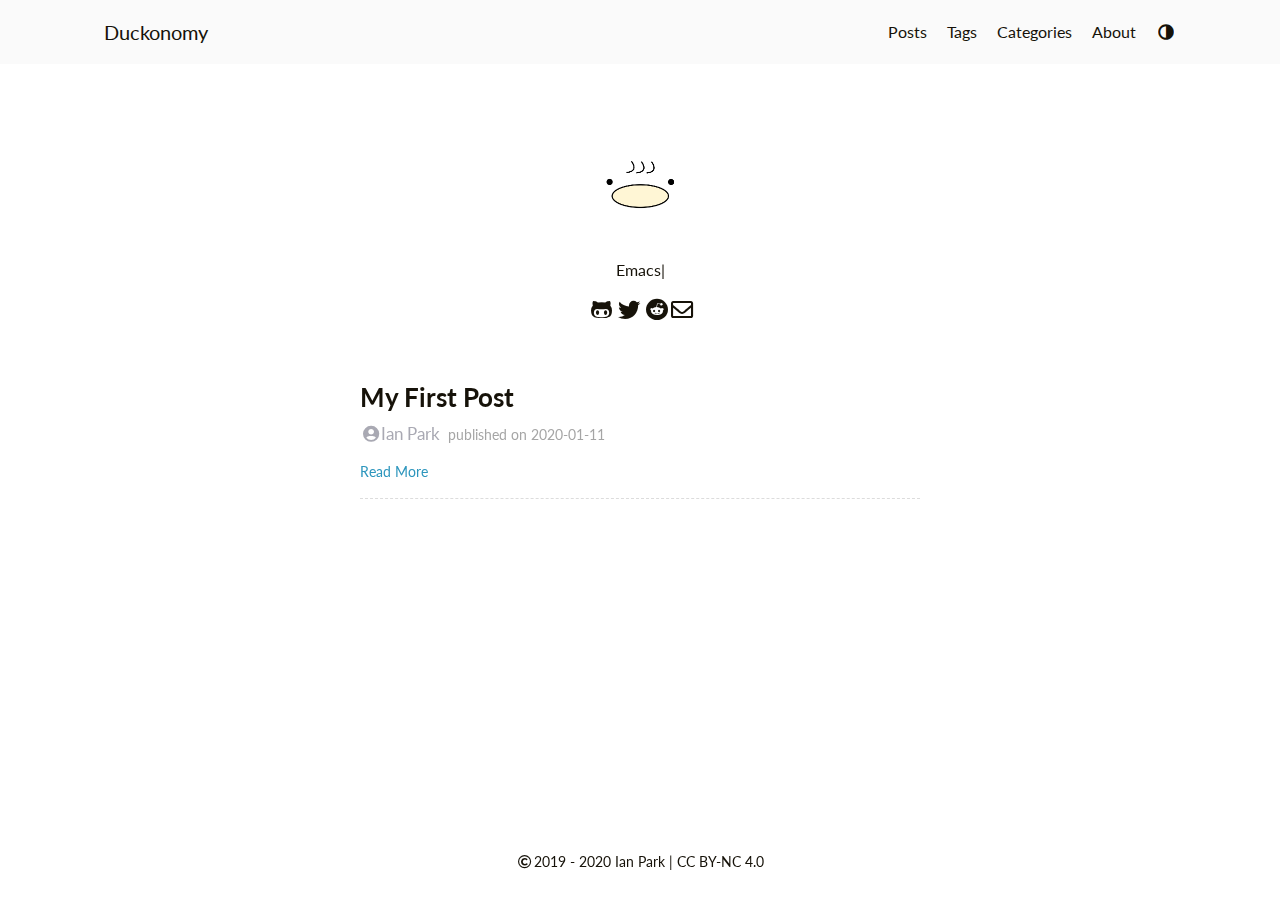
<file: index.html>
<!doctype html><html lang=en><head><meta name=generator content="Hugo 0.62.2"><meta charset=utf-8><meta http-equiv=x-ua-compatible content="IE=edge,chrome=1"><title>Duckonomy</title><meta name=viewport content="width=device-width,initial-scale=1"><meta name=robots content="noodp"><meta name=Description content="LoveIt Theme Demo"><link rel=canonical href=https://duckonomy.com/><link rel="shortcut icon" type=image/x-icon href=/favicon.ico><link rel=apple-touch-icon sizes=180x180 href=/apple-touch-icon.png><link rel=icon type=image/png sizes=32x32 href=/favicon-32x32.png><link rel=icon type=image/png sizes=16x16 href=/favicon-16x16.png><link rel=manifest href=/site.webmanifest><link rel=mask-icon href=/safari-pinned-tab.svg color=#5bbad5><meta name=msapplication-TileColor content="#da532c"><meta name=theme-color content="#ffffff"><link rel=alternate href=/index.xml type=application/rss+xml title=Duckonomy><link rel=feed href=/index.xml type=application/rss+xml title=Duckonomy><meta name=twitter:card content="summary"><meta name=twitter:title content="Duckonomy"><meta name=twitter:description content="LoveIt Theme Demo"><script type=application/ld+json>{"@context":"http://schema.org","@type":"WebSite","url":"https:\/\/duckonomy.com\/","author":{"@type":"Person","name":"Ian Park"},"description":"LoveIt Theme Demo","image":"https:\/\/duckonomy.com\/cover.png","thumbnailUrl":"https:\/\/duckonomy.com\/logo.png","license":"This work is licensed under a Creative Commons Attribution-NonCommercial 4.0 International License.","name":"Duckonomy"}</script><link rel=stylesheet href=/css/style.min.css><link rel=stylesheet href=/css/lib/fontawesome-free/all.min.min.css><link rel=stylesheet href=/css/lib/animate/animate.min.min.css></head><body><script>window.isDark=(window.localStorage&&window.localStorage.getItem('theme'))==='dark';window.isDark&&document.body.classList.add('dark-theme');</script><div class=wrapper><nav class=navbar><div class=navbar-container><div class="navbar-header animated bounceIn"><a href=https://duckonomy.com/>Duckonomy</a></div><div class=navbar-menu><a class=menu-item href=https://duckonomy.com/posts>Posts</a>
<a class=menu-item href=https://duckonomy.com/tags>Tags</a>
<a class=menu-item href=https://duckonomy.com/categories>Categories</a>
<a class=menu-item href=https://duckonomy.com/about>About</a>
<a href=javascript:void(0); class=theme-switch><i class="fas fa-adjust fa-rotate-180 fa-fw"></i></a></div></div></nav><nav class=navbar-mobile><div class=navbar-container><div class=navbar-header><div class="navbar-header-title animated bounceIn"><a href=https://duckonomy.com/>Duckonomy</a></div><div class=menu-toggle id=menu-toggle><span></span><span></span><span></span></div></div><div class=navbar-menu id=mobile-menu><a class=menu-item href=https://duckonomy.com/posts>Posts</a>
<a class=menu-item href=https://duckonomy.com/tags>Tags</a>
<a class=menu-item href=https://duckonomy.com/categories>Categories</a>
<a class=menu-item href=https://duckonomy.com/about>About</a>
<a href=javascript:void(0); class=theme-switch><i class="fas fa-adjust fa-rotate-180 fa-fw"></i></a></div></div></nav><main class=main><div class=container><div class=post-warp><div class=home-intro><div class=home-avatar><a href=/posts><img src=/images/avatar.png alt=avatar></a></div><h2 class=home-description><div id=rtp-ed83ced83864d2c719ee76e7b44739d6 hidden>Emacs, Linux, and Web</div><div id=tp-ed83ced83864d2c719ee76e7b44739d6 class=typeit></div></h2><div class=home-social-links><a href=https://github.com/duckonomy rel="me noopener noreffer" target=_blank><i class="fab fa-github-alt fa-fw"></i></a><a href=https://twitter.com/duckonomy rel="me noopener noreffer" target=_blank><i class="fab fa-twitter fa-fw"></i></a><a href=https://www.reddit.com/user/duckonomy rel="me noopener noreffer" target=_blank><i class="fab fa-reddit fa-fw"></i></a><a href=mailto:contact@duckonomy.com rel="me noopener noreffer"><i class="far fa-envelope" target="_blank fa-fw"></i></a></div></div><article class=post itemscope itemtype=http://schema.org/Article><h1 class="post-title post-list-title" itemprop="name headline"><a href=https://duckonomy.com/2020/01/my-first-post/>My First Post</a></h1><div class=post-meta><a class=author href=https://duckonomy.com/ rel=author><i class="fas fa-user-circle fa-fw"></i>Ian Park&nbsp;</a>
published on&nbsp;<time datetime=2020-01-11>2020-01-11</time>&nbsp;</div><div class=post-content></div><div class=post-footer><a href=https://duckonomy.com/2020/01/my-first-post/>Read More</a></div></article></div></div></main><footer class=footer><div class=copyright><div class=copyright-line><i class="far fa-copyright fa-fw"></i><span itemprop=copyrightYear>2019 - 2020</span><span class=author itemprop=copyrightHolder>&nbsp;<a href=https://duckonomy.com/>Ian Park</a></span><span class=license>&nbsp;|&nbsp;<a rel="license external nofollow noopener noreffer" href=https://creativecommons.org/licenses/by-nc/4.0/ target=_blank>CC BY-NC 4.0</a></span></div></div></footer><script src=/js/lib/jquery/jquery.slim.min.min.js></script><script src=/js/lib/lazysizes/lazysizes.min.min.js></script><script src=/js/lib/smooth-scroll/smooth-scroll.polyfills.min.min.js></script><script>window.scroll=new SmoothScroll('[data-scroll]',{speed:300,speedAsDuration:true});</script><script src=/js/lib/typeit/typeit.modern.min.min.js></script><script>window.typeitArr=[["tp-ed83ced83864d2c719ee76e7b44739d6"]];</script><script src=/js/blog.min.js></script></div><a href=# class=dynamic-to-top id=dynamic-to-top data-scroll><span>&nbsp;</span></a></body></html>
</file>
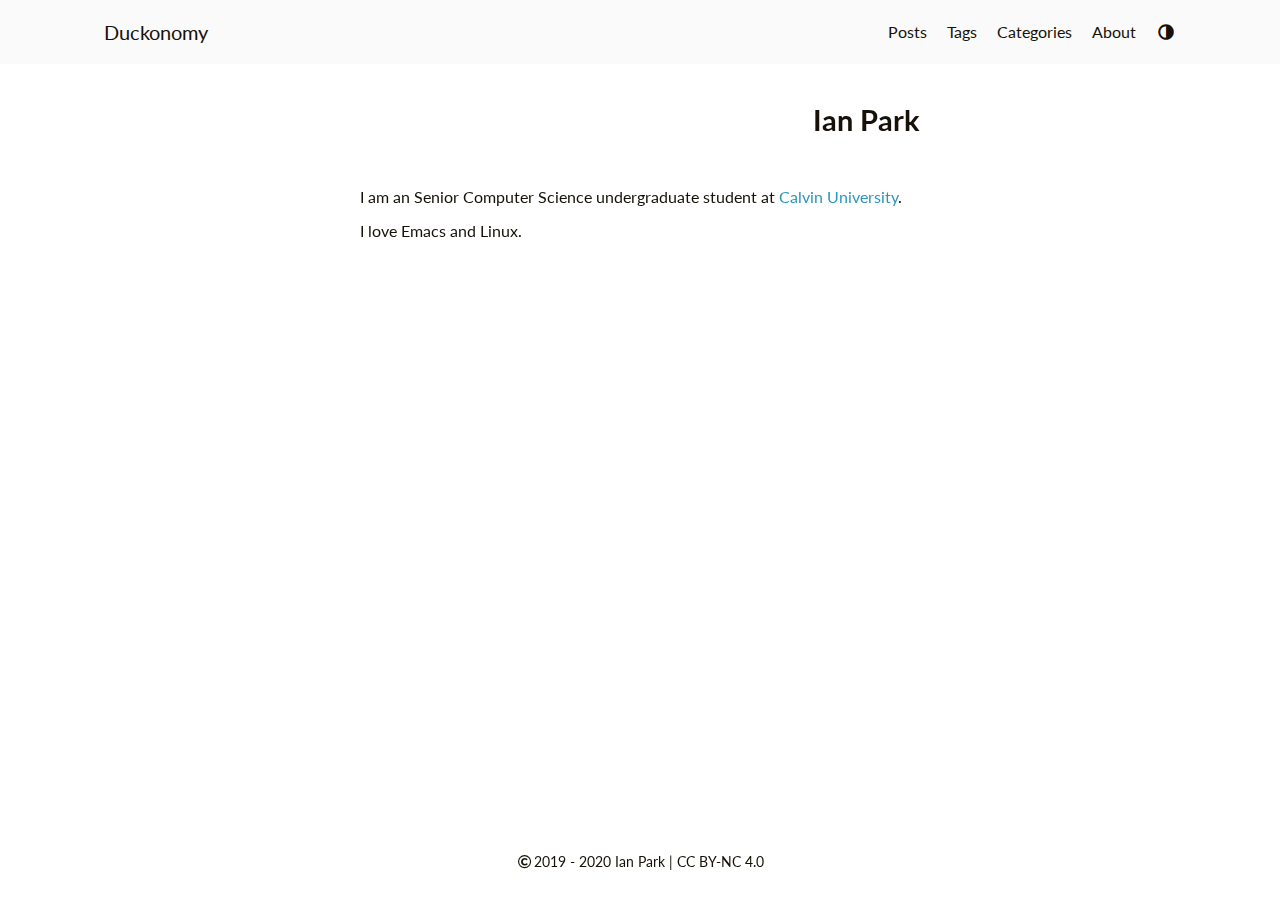
<file: about/index.html>
<!doctype html><html lang=en><head><meta charset=utf-8><meta http-equiv=x-ua-compatible content="IE=edge,chrome=1"><title>Ian Park | Duckonomy</title><meta name=viewport content="width=device-width,initial-scale=1"><meta name=robots content="noodp"><meta name=Description content="LoveIt Theme Demo"><link rel=canonical href=https://duckonomy.com/about/><link rel="shortcut icon" type=image/x-icon href=/favicon.ico><link rel=apple-touch-icon sizes=180x180 href=/apple-touch-icon.png><link rel=icon type=image/png sizes=32x32 href=/favicon-32x32.png><link rel=icon type=image/png sizes=16x16 href=/favicon-16x16.png><link rel=manifest href=/site.webmanifest><link rel=mask-icon href=/safari-pinned-tab.svg color=#5bbad5><meta name=msapplication-TileColor content="#da532c"><meta name=theme-color content="#ffffff"><meta name=twitter:card content="summary"><meta name=twitter:title content="Ian Park"><meta name=twitter:description content="I am an Senior Computer Science undergraduate student at Calvin University.
I love Emacs and Linux."><script type=application/ld+json>{"@context":"http://schema.org","@type":"BlogPosting","headline":"Ian Park","mainEntityOfPage":{"@type":"WebPage","@id":"https:\/\/duckonomy.com\/about\/"},"image":{"@type":"ImageObject","url":"https:\/\/duckonomy.com\/cover.png","width":800,"height":600},"genre":"page","wordcount":16,"url":"https:\/\/duckonomy.com\/about\/","datePublished":"2019-08-02T11:04:49\x2b08:00","dateModified":"2019-08-02T11:04:49\x2b08:00","license":"This work is licensed under a Creative Commons Attribution-NonCommercial 4.0 International License.","publisher":{"@type":"Organization","name":"Ian Park","logo":{"@type":"ImageObject","url":"https:\/\/duckonomy.com\/logo.png","width":127,"height":40}},"description":""}</script><link rel=stylesheet href=/css/style.min.css><link rel=stylesheet href=/css/lib/fontawesome-free/all.min.min.css><link rel=stylesheet href=/css/lib/animate/animate.min.min.css></head><body><script>window.isDark=(window.localStorage&&window.localStorage.getItem('theme'))==='dark';window.isDark&&document.body.classList.add('dark-theme');</script><div class=wrapper><nav class=navbar><div class=navbar-container><div class="navbar-header animated bounceIn"><a href=https://duckonomy.com/>Duckonomy</a></div><div class=navbar-menu><a class=menu-item href=https://duckonomy.com/posts>Posts</a>
<a class=menu-item href=https://duckonomy.com/tags>Tags</a>
<a class=menu-item href=https://duckonomy.com/categories>Categories</a>
<a class=menu-item href=https://duckonomy.com/about>About</a>
<a href=javascript:void(0); class=theme-switch><i class="fas fa-adjust fa-rotate-180 fa-fw"></i></a></div></div></nav><nav class=navbar-mobile><div class=navbar-container><div class=navbar-header><div class="navbar-header-title animated bounceIn"><a href=https://duckonomy.com/>Duckonomy</a></div><div class=menu-toggle id=menu-toggle><span></span><span></span><span></span></div></div><div class=navbar-menu id=mobile-menu><a class=menu-item href=https://duckonomy.com/posts>Posts</a>
<a class=menu-item href=https://duckonomy.com/tags>Tags</a>
<a class=menu-item href=https://duckonomy.com/categories>Categories</a>
<a class=menu-item href=https://duckonomy.com/about>About</a>
<a href=javascript:void(0); class=theme-switch><i class="fas fa-adjust fa-rotate-180 fa-fw"></i></a></div></div></nav><main class=main><div class=container><div class="post-warp single"><h1 class="post-title animated pulse faster">Ian Park</h1><div class=post-content><p>I am an Senior Computer Science undergraduate student at <a href=https://calvin.edu>Calvin University</a>.</p><p>I love Emacs and Linux.</p></div></div></div></main><footer class=footer><div class=copyright><div class=copyright-line><i class="far fa-copyright fa-fw"></i><span itemprop=copyrightYear>2019 - 2020</span><span class=author itemprop=copyrightHolder>&nbsp;<a href=https://duckonomy.com/>Ian Park</a></span><span class=license>&nbsp;|&nbsp;<a rel="license external nofollow noopener noreffer" href=https://creativecommons.org/licenses/by-nc/4.0/ target=_blank>CC BY-NC 4.0</a></span></div></div></footer><script src=/js/lib/jquery/jquery.slim.min.min.js></script><script src=/js/lib/lazysizes/lazysizes.min.min.js></script><script src=/js/lib/smooth-scroll/smooth-scroll.polyfills.min.min.js></script><script>window.scroll=new SmoothScroll('[data-scroll]',{speed:300,speedAsDuration:true});</script><script src=/js/blog.min.js></script></div><a href=# class=dynamic-to-top id=dynamic-to-top data-scroll><span>&nbsp;</span></a></body></html>
</file>
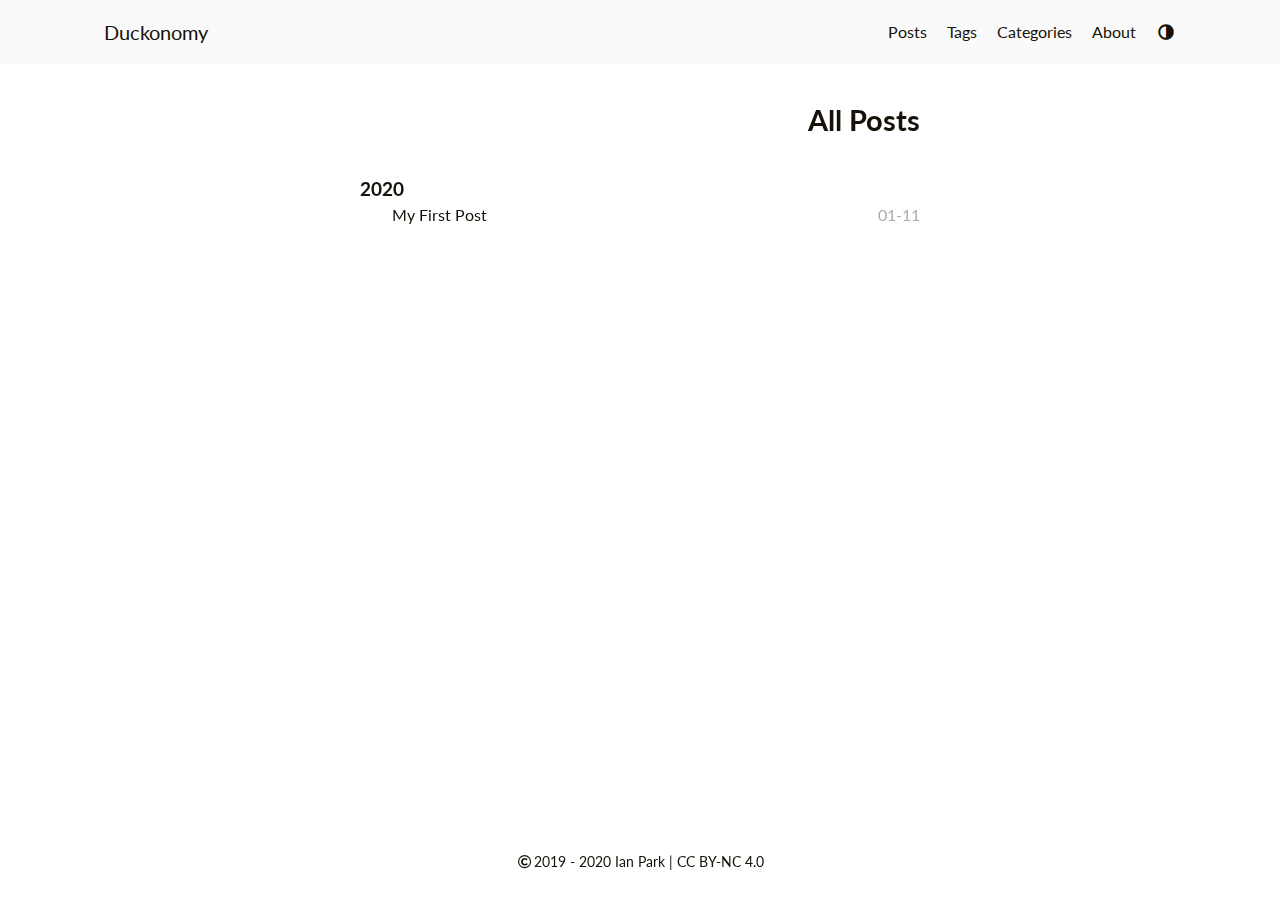
<file: posts/index.html>
<!doctype html><html lang=en><head><meta charset=utf-8><meta http-equiv=x-ua-compatible content="IE=edge,chrome=1"><title>All Posts | Duckonomy</title><meta name=viewport content="width=device-width,initial-scale=1"><meta name=robots content="noodp"><meta name=Description content="LoveIt Theme Demo"><link rel=canonical href=https://duckonomy.com/posts/><link rel="shortcut icon" type=image/x-icon href=/favicon.ico><link rel=apple-touch-icon sizes=180x180 href=/apple-touch-icon.png><link rel=icon type=image/png sizes=32x32 href=/favicon-32x32.png><link rel=icon type=image/png sizes=16x16 href=/favicon-16x16.png><link rel=manifest href=/site.webmanifest><link rel=mask-icon href=/safari-pinned-tab.svg color=#5bbad5><meta name=msapplication-TileColor content="#da532c"><meta name=theme-color content="#ffffff"><link rel=alternate href=/posts/index.xml type=application/rss+xml title=Duckonomy><link rel=feed href=/posts/index.xml type=application/rss+xml title=Duckonomy><meta name=twitter:card content="summary"><meta name=twitter:title content="Posts"><meta name=twitter:description content="LoveIt Theme Demo"><link rel=stylesheet href=/css/style.min.css><link rel=stylesheet href=/css/lib/fontawesome-free/all.min.min.css><link rel=stylesheet href=/css/lib/animate/animate.min.min.css></head><body><script>window.isDark=(window.localStorage&&window.localStorage.getItem('theme'))==='dark';window.isDark&&document.body.classList.add('dark-theme');</script><div class=wrapper><nav class=navbar><div class=navbar-container><div class="navbar-header animated bounceIn"><a href=https://duckonomy.com/>Duckonomy</a></div><div class=navbar-menu><a class=menu-item href=https://duckonomy.com/posts>Posts</a>
<a class=menu-item href=https://duckonomy.com/tags>Tags</a>
<a class=menu-item href=https://duckonomy.com/categories>Categories</a>
<a class=menu-item href=https://duckonomy.com/about>About</a>
<a href=javascript:void(0); class=theme-switch><i class="fas fa-adjust fa-rotate-180 fa-fw"></i></a></div></div></nav><nav class=navbar-mobile><div class=navbar-container><div class=navbar-header><div class="navbar-header-title animated bounceIn"><a href=https://duckonomy.com/>Duckonomy</a></div><div class=menu-toggle id=menu-toggle><span></span><span></span><span></span></div></div><div class=navbar-menu id=mobile-menu><a class=menu-item href=https://duckonomy.com/posts>Posts</a>
<a class=menu-item href=https://duckonomy.com/tags>Tags</a>
<a class=menu-item href=https://duckonomy.com/categories>Categories</a>
<a class=menu-item href=https://duckonomy.com/about>About</a>
<a href=javascript:void(0); class=theme-switch><i class="fas fa-adjust fa-rotate-180 fa-fw"></i></a></div></div></nav><main class=main><div class=container><div class="post-warp archive"><h2 class="post-title animated pulse faster">All Posts</h2><h3>2020</h3><article class=archive-item><a href=/2020/01/my-first-post/ class=archive-item-link>My First Post</a>
<span class=archive-item-date>01-11</span></article></div></div></main><footer class=footer><div class=copyright><div class=copyright-line><i class="far fa-copyright fa-fw"></i><span itemprop=copyrightYear>2019 - 2020</span><span class=author itemprop=copyrightHolder>&nbsp;<a href=https://duckonomy.com/>Ian Park</a></span><span class=license>&nbsp;|&nbsp;<a rel="license external nofollow noopener noreffer" href=https://creativecommons.org/licenses/by-nc/4.0/ target=_blank>CC BY-NC 4.0</a></span></div></div></footer><script src=/js/lib/jquery/jquery.slim.min.min.js></script><script src=/js/lib/lazysizes/lazysizes.min.min.js></script><script src=/js/lib/smooth-scroll/smooth-scroll.polyfills.min.min.js></script><script>window.scroll=new SmoothScroll('[data-scroll]',{speed:300,speedAsDuration:true});</script><script src=/js/blog.min.js></script></div><a href=# class=dynamic-to-top id=dynamic-to-top data-scroll><span>&nbsp;</span></a></body></html>
</file>
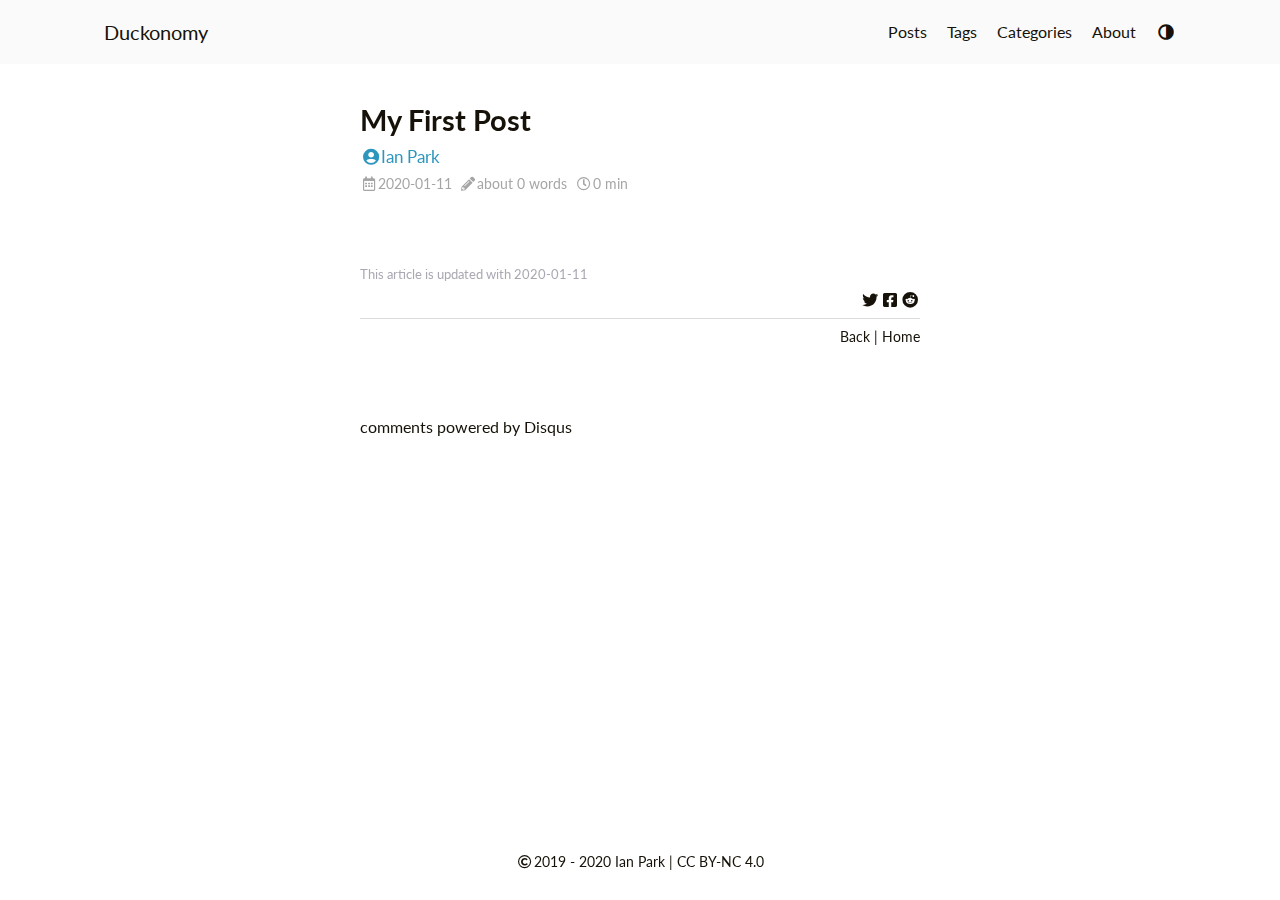
<file: 2020/01/my-first-post/index.html>
<!doctype html><html lang=en><head><meta charset=utf-8><meta http-equiv=x-ua-compatible content="IE=edge,chrome=1"><title>My First Post | Duckonomy</title><meta name=viewport content="width=device-width,initial-scale=1"><meta name=robots content="noodp"><meta name=Description content="LoveIt Theme Demo"><link rel=canonical href=https://duckonomy.com/2020/01/my-first-post/><link rel="shortcut icon" type=image/x-icon href=/favicon.ico><link rel=apple-touch-icon sizes=180x180 href=/apple-touch-icon.png><link rel=icon type=image/png sizes=32x32 href=/favicon-32x32.png><link rel=icon type=image/png sizes=16x16 href=/favicon-16x16.png><link rel=manifest href=/site.webmanifest><link rel=mask-icon href=/safari-pinned-tab.svg color=#5bbad5><meta name=msapplication-TileColor content="#da532c"><meta name=theme-color content="#ffffff"><meta name=twitter:card content="summary"><meta name=twitter:title content="My First Post"><meta name=twitter:description content><script type=application/ld+json>{"@context":"http://schema.org","@type":"BlogPosting","headline":"My First Post","mainEntityOfPage":{"@type":"WebPage","@id":"https:\/\/duckonomy.com\/2020\/01\/my-first-post\/"},"image":{"@type":"ImageObject","url":"https:\/\/duckonomy.com\/cover.png","width":800,"height":600},"genre":"posts","wordcount":0,"url":"https:\/\/duckonomy.com\/2020\/01\/my-first-post\/","datePublished":"2020-01-11T20:37:34-05:00","dateModified":"2020-01-11T20:37:34-05:00","license":"This work is licensed under a Creative Commons Attribution-NonCommercial 4.0 International License.","publisher":{"@type":"Organization","name":"Ian Park","logo":{"@type":"ImageObject","url":"https:\/\/duckonomy.com\/logo.png","width":127,"height":40}},"description":""}</script><link rel=stylesheet href=/css/style.min.css><link rel=stylesheet href=/css/lib/fontawesome-free/all.min.min.css><link rel=stylesheet href=/css/lib/animate/animate.min.min.css></head><body><script>window.isDark=(window.localStorage&&window.localStorage.getItem('theme'))==='dark';window.isDark&&document.body.classList.add('dark-theme');</script><div class=wrapper><nav class=navbar><div class=navbar-container><div class="navbar-header animated bounceIn"><a href=https://duckonomy.com/>Duckonomy</a></div><div class=navbar-menu><a class=menu-item href=https://duckonomy.com/posts>Posts</a>
<a class=menu-item href=https://duckonomy.com/tags>Tags</a>
<a class=menu-item href=https://duckonomy.com/categories>Categories</a>
<a class=menu-item href=https://duckonomy.com/about>About</a>
<a href=javascript:void(0); class=theme-switch><i class="fas fa-adjust fa-rotate-180 fa-fw"></i></a></div></div></nav><nav class=navbar-mobile><div class=navbar-container><div class=navbar-header><div class="navbar-header-title animated bounceIn"><a href=https://duckonomy.com/>Duckonomy</a></div><div class=menu-toggle id=menu-toggle><span></span><span></span><span></span></div></div><div class=navbar-menu id=mobile-menu><a class=menu-item href=https://duckonomy.com/posts>Posts</a>
<a class=menu-item href=https://duckonomy.com/tags>Tags</a>
<a class=menu-item href=https://duckonomy.com/categories>Categories</a>
<a class=menu-item href=https://duckonomy.com/about>About</a>
<a href=javascript:void(0); class=theme-switch><i class="fas fa-adjust fa-rotate-180 fa-fw"></i></a></div></div></nav><main class=main><div class=container><article class=post-warp><h1 class="post-title animated flipInX">My First Post</h1><div class=post-meta><div class=post-meta-main><a class=author href=https://duckonomy.com/ rel=author><i class="fas fa-user-circle fa-fw"></i>Ian Park&nbsp;</a></div><div class=post-meta-other><i class="far fa-calendar-alt fa-fw"></i><time datetime=2020-01-11>2020-01-11</time>&nbsp;
<i class="fas fa-pencil-alt fa-fw"></i>about 0 words&nbsp;
<i class="far fa-clock fa-fw"></i>0 min&nbsp;</div></div><div class=post-content></div><div class=post-footer id=post-footer><div class=post-info><div class=post-info-line><div class=post-info-mod><span>This article is updated with 2020-01-11</span></div><div class=post-info-license></div></div><div class=post-info-line><div class=post-info-md><span><a class=link-to-markdown href=https://duckonomy.com/2020/01/my-first-post/index.md target=_blank></a></span></div><div class=post-info-share><span><a href="//twitter.com/share?url=https%3a%2f%2fduckonomy.com%2f2020%2f01%2fmy-first-post%2f&text=My%20First%20Post&via=duckonomy" target=_blank title="Share on Twitter"><i class="fab fa-twitter fa-fw"></i></a><a href="//www.facebook.com/sharer/sharer.php?u=https%3a%2f%2fduckonomy.com%2f2020%2f01%2fmy-first-post%2f" target=_blank title="Share on Facebook"><i class="fab fa-facebook-square fa-fw"></i></a><a href="//reddit.com/submit?url=https%3a%2f%2fduckonomy.com%2f2020%2f01%2fmy-first-post%2f&title=My%20First%20Post" target=_blank title="Share on Reddit"><i class="fab fa-reddit fa-fw"></i></a></span></div></div></div><div class=post-info-more><section></section><section><span><a href=javascript:window.history.back();>Back</a></span>&nbsp;|&nbsp;<span><a href=https://duckonomy.com/>Home</a></span></section></div><div class=post-nav></div></div><div class=post-comment><div id=disqus_thread></div><script type=text/javascript>(function(){if(window.location.hostname=="localhost")
return;var dsq=document.createElement("script");dsq.type="text/javascript";dsq.async=true;var disqus_shortname="duckonomy";dsq.src="//"+disqus_shortname+".disqus.com/embed.js";(document.getElementsByTagName("head")[0]||document.getElementsByTagName("body")[0]).appendChild(dsq);})();</script><noscript>Please enable JavaScript to view the <a href=https://disqus.com/?ref_noscript>comments powered by Disqus.</a></noscript><a href=https://disqus.com/ class=dsq-brlink>comments powered by <span class=logo-disqus>Disqus</span></a></div></article></div></main><footer class=footer><div class=copyright><div class=copyright-line><i class="far fa-copyright fa-fw"></i><span itemprop=copyrightYear>2019 - 2020</span><span class=author itemprop=copyrightHolder>&nbsp;<a href=https://duckonomy.com/>Ian Park</a></span><span class=license>&nbsp;|&nbsp;<a rel="license external nofollow noopener noreffer" href=https://creativecommons.org/licenses/by-nc/4.0/ target=_blank>CC BY-NC 4.0</a></span></div></div></footer><script src=/js/lib/jquery/jquery.slim.min.min.js></script><script src=/js/lib/lazysizes/lazysizes.min.min.js></script><script src=/js/lib/smooth-scroll/smooth-scroll.polyfills.min.min.js></script><script>window.scroll=new SmoothScroll('[data-scroll]',{speed:300,speedAsDuration:true});</script><script src=/js/blog.min.js></script></div><a href=# class=dynamic-to-top id=dynamic-to-top data-scroll><span>&nbsp;</span></a></body></html>
</file>
